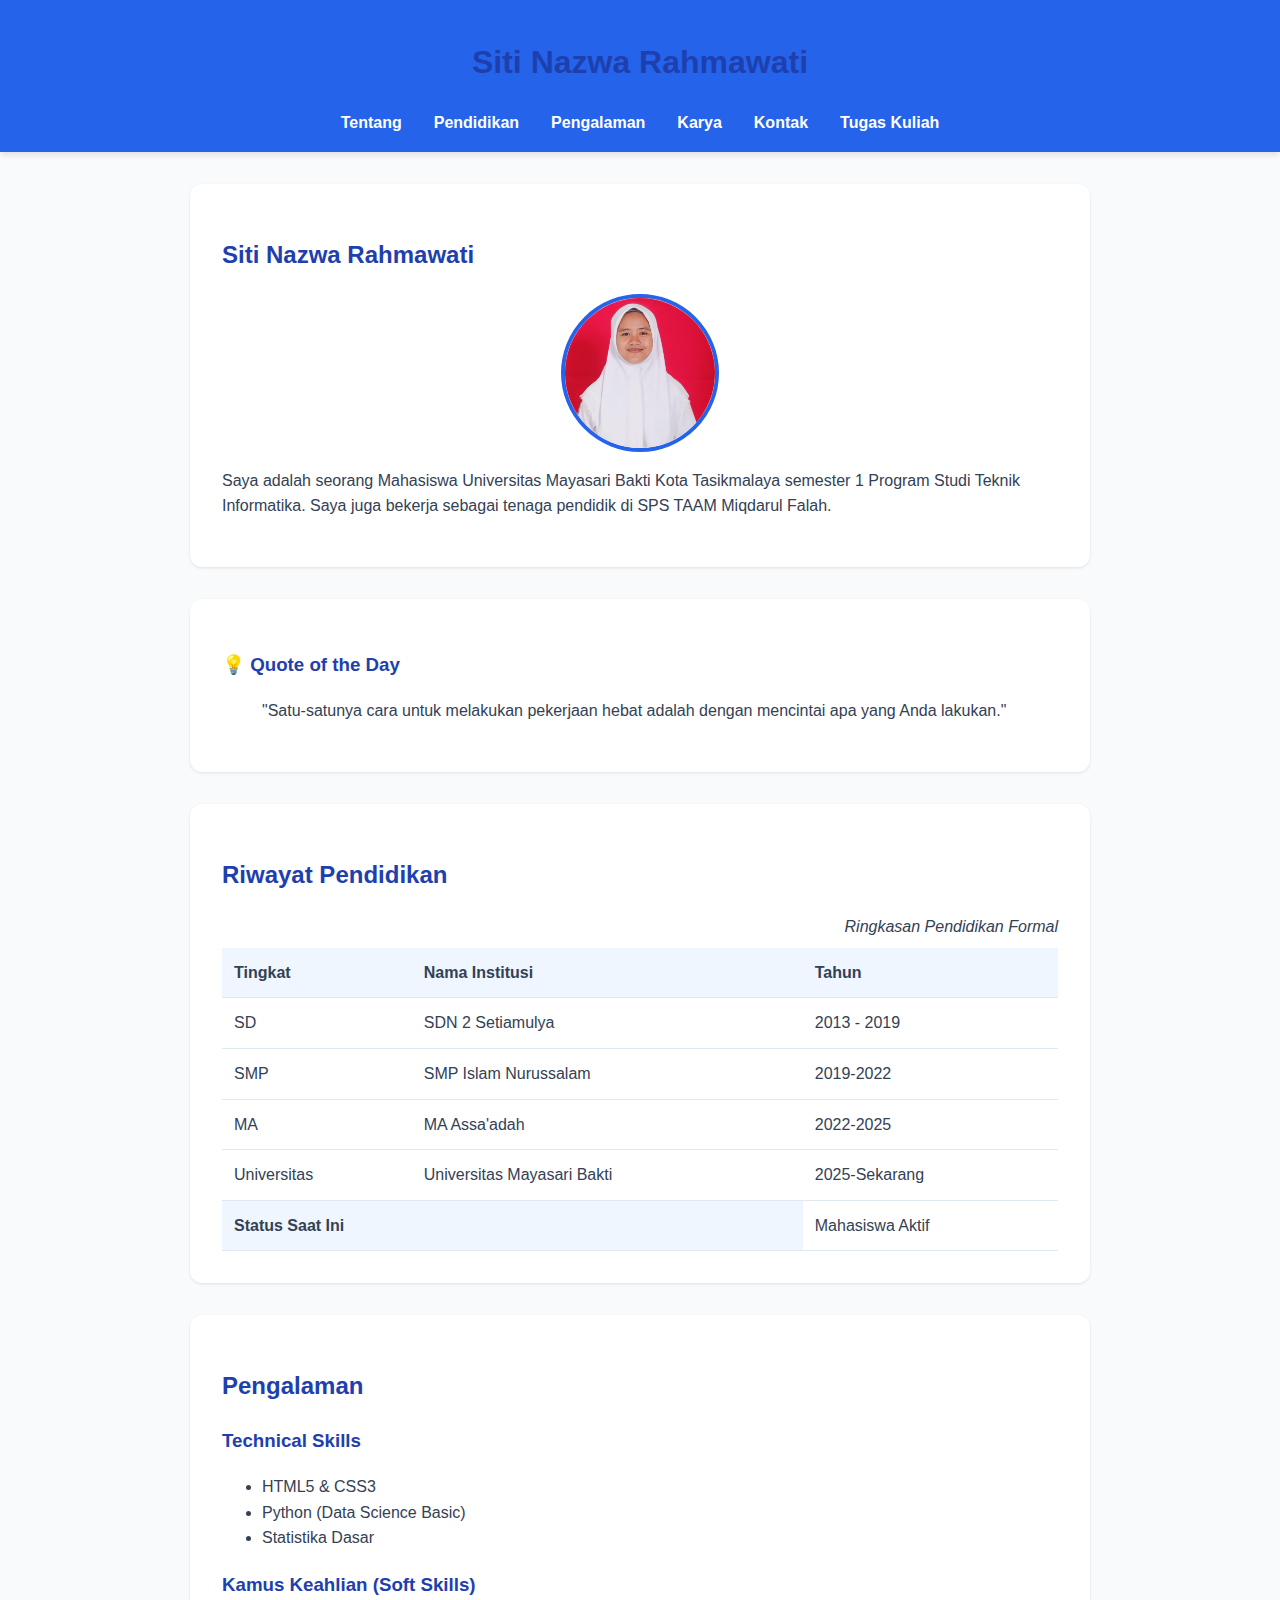
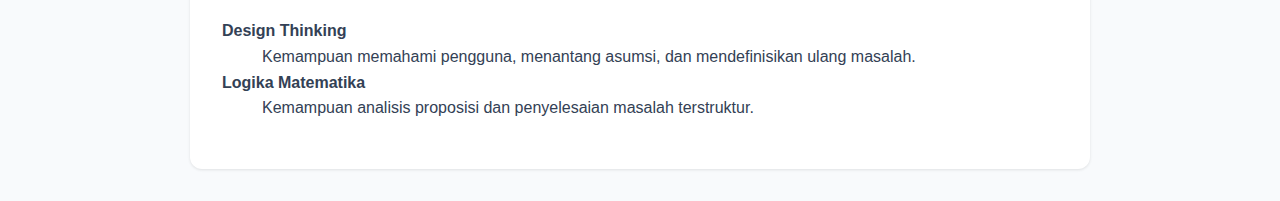
<file: index.html>
<!DOCTYPE html>
<html lang="id">
<head>
    <meta charset="UTF-8">
    <meta name="viewport" content="width=device-width, initial-scale=1.0">
    <meta name="description" content="Portofolio pribadi Siti Nazwa, menampilkan riwayat pendidikan, keahlian coding, dan proyek kreatif.">
    
    <meta property="og:title" content="Portofolio: Siti Nazwa">
    <meta property="og:image" content="https://via.placeholder.com/1200x630/3498db/ffffff?text=Portofolio+Siti+Nazwa">
    <meta property="og:type" content="website">

    <title>Portofolio Pribadi | Siti Nazwa Rahmawati</title>

    <link rel="stylesheet" href="style.css">
</head>
<body>

    <header>
        <div style="text-align: center; margin-bottom: 10px;">
            <h1>Siti Nazwa Rahmawati</h1>
        </div>
        <nav aria-label="Navigasi Utama">
            <ul>
                <li><a href="#tentang">Tentang</a></li>
                <li><a href="#pendidikan">Pendidikan</a></li>
                <li><a href="#Pengalaman">Pengalaman</a></li>
                <li><a href="#karya">Karya</a></li>
                <li><a href="#kontak">Kontak</a></li>
                <li><a href="#Tugas Kuliah">Tugas Kuliah</a></li>
            </ul>
        </nav>
    </header>

    <main>

        <section id="tentang">
            <h2>Siti Nazwa Rahmawati</h2>
            <img src="images/siti.jpg" 
                 alt="Foto close-up Siti Nazwa tersenyum dengan latar belakang merah" 
                 class="profile-img">
            
            <p>
               Saya adalah seorang Mahasiswa Universitas Mayasari Bakti Kota Tasikmalaya semester 1 Program Studi Teknik Informatika.
               Saya juga bekerja sebagai tenaga pendidik di SPS TAAM Miqdarul Falah.
            </p>
        </section>

        <aside tabindex="0" aria-label="Kutipan Inspiratif">
            <h3>💡 Quote of the Day</h3>
            <blockquote>
                "Satu-satunya cara untuk melakukan pekerjaan hebat adalah dengan mencintai apa yang Anda lakukan."
            </blockquote>
        </aside>

        <section id="pendidikan">
            <h2>Riwayat Pendidikan</h2>
            <table>
                <caption>Ringkasan Pendidikan Formal</caption>
                <thead>
                    <tr>
                        <th>Tingkat</th>
                        <th>Nama Institusi</th>
                        <th>Tahun</th>
                    </tr>
                </thead>
                <tbody>
                    <tr>
                        <td>SD</td>
                        <td>SDN 2 Setiamulya</td>
                        <td>2013 - 2019</td>
                    </tr>
                    <tr>
                        <td>SMP</td>
                        <td>SMP Islam Nurussalam</td>
                        <td>2019-2022</td>
                    </tr>
                    <tr>
                        <td>MA</td>
                        <td>MA Assa'adah</td>
                        <td>2022-2025</td>
                    </tr>
                    <tr>
                        <td>Universitas</td>
                        <td>Universitas Mayasari Bakti</td>
                        <td>2025-Sekarang</td>
                    </tr>
                </tbody>
                <tfoot>
                    <tr>
                        <th colspan="2">Status Saat Ini</th>
                        <td>Mahasiswa Aktif</td>
                    </tr>
                </tfoot>
            </table>
        </section>

        <section id="Pengalaman">
            <h2>Pengalaman</h2>
            
            <h3>Technical Skills</h3>
            <ul>
                <li>HTML5 & CSS3</li>
                <li>Python (Data Science Basic)</li>
                <li>Statistika Dasar</li>
            </ul>

            <h3>Kamus Keahlian (Soft Skills)</h3>
            <dl>
                <dt><strong>Design Thinking</strong></dt>
                <dd>Kemampuan memahami pengguna, menantang asumsi, dan mendefinisikan ulang masalah.</dd>
                
                <dt><strong>Logika Matematika</strong></dt>
                <dd>Kemampuan analisis proposisi dan penyelesaian masalah terstruktur.</dd>
</file>
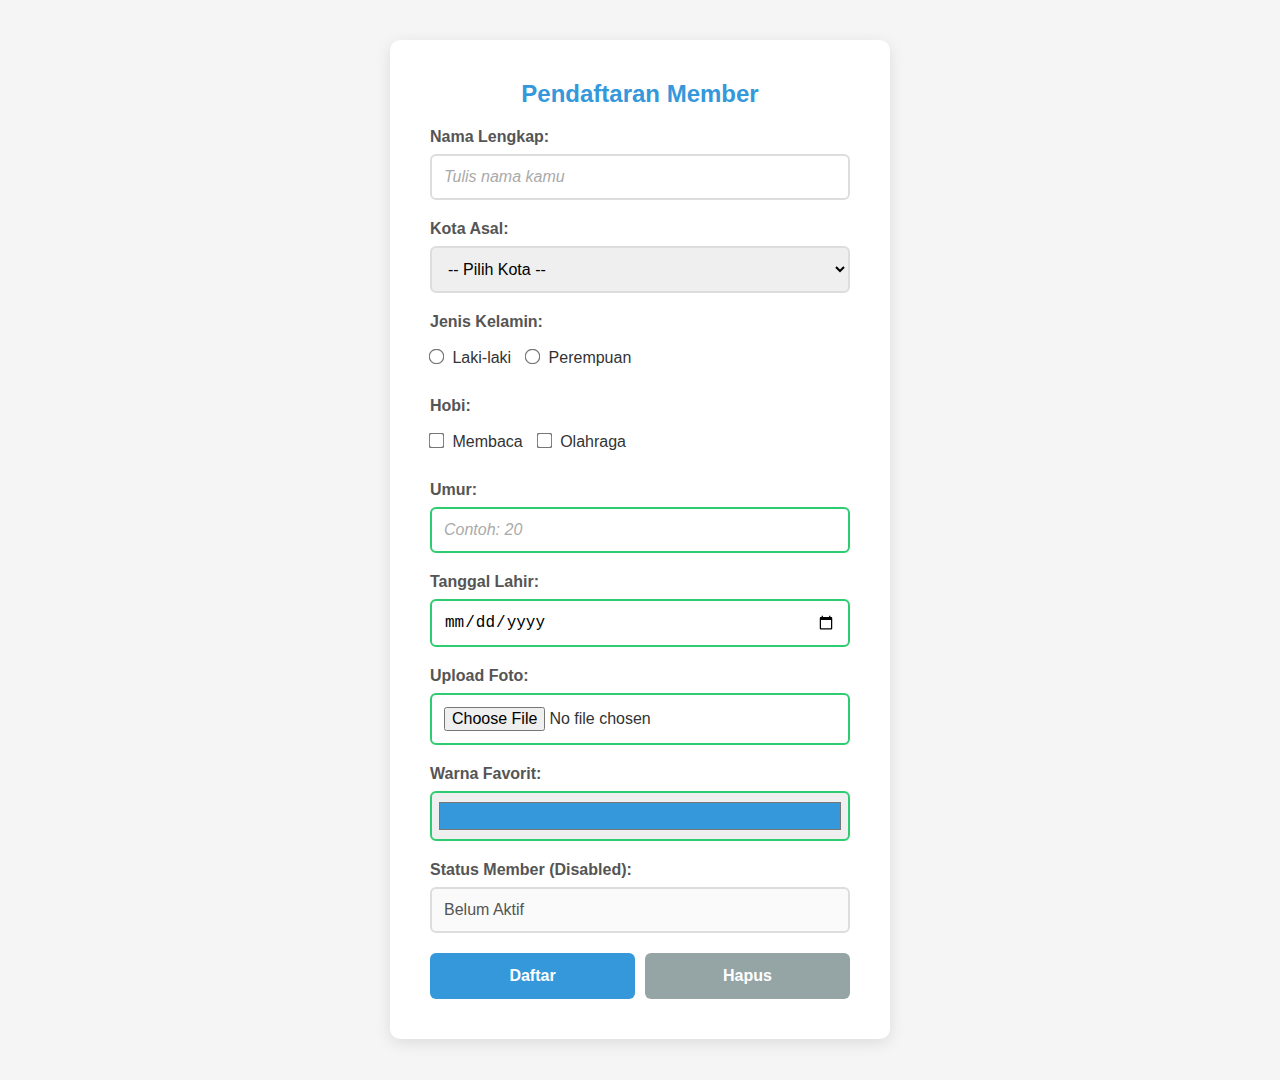
<file: formulir_html.html>
<!DOCTYPE html>
<html lang="id">
<head>
    <meta charset="UTF-8">
    <meta name="viewport" content="width=device-width, initial-scale=1.0">
    <title>Formulir Pendaftaran Modern</title>
    
    <style>
        /* --- CSS STYLE MULAI DARI SINI --- */
        * {
            box-sizing: border-box;
            margin: 0;
            padding: 0;
        }

        body {
            font-family: 'Segoe UI', Arial, sans-serif; /* Update font biar lebih modern */
            background-color: #f5f5f5;
            color: #333;
        }

        /* Container utama formulir */
        .form-container {
            max-width: 500px;
            margin: 40px auto;
            background: white;
            padding: 30px;
            border-radius: 10px;
            box-shadow: 0 4px 15px rgba(0,0,0,0.1);
        }

        h2 {
            text-align: center;
            margin-bottom: 20px;
            color: #3498db;
        }

        /* Pengelompokan Label + Input */
        .form-group {
            margin-bottom: 20px;
        }

        .form-label {
            display: block;
            margin-bottom: 8px;
            font-weight: bold;
            color: #555;
        }

        /* Style untuk Text Input, Select, dll */
        .form-input, .form-select {
            width: 100%;
            padding: 12px;
            border: 2px solid #ddd;
            border-radius: 6px;
            font-size: 16px;
            transition: border-color 0.3s ease;
        }

        .form-input:focus, .form-select:focus {
            outline: none;
            border-color: #3498db;
            box-shadow: 0 0 0 3px rgba(52, 152, 219, 0.2);
        }

        .form-input::placeholder {
            color: #aaa;
            font-style: italic;
        }

        /* Validasi Visual */
        .form-input:valid {
            border-color: #2ecc71; /* Hijau jika benar */
        }
        
        /* Hanya merahkan jika invalid DAN bukan placeholder (sudah diisi) */
        .form-input:not(:placeholder-shown):invalid {
            border-color: #e74c3c; 
        }

        /* Pesan Error */
        .error-text {
            color: #e74c3c;
            font-size: 12px;
            margin-top: 5px;
            display: none;
        }

        /* Tampilkan error text jika input invalid */
        .form-input:not(:placeholder-shown):invalid + .error-text {
            display: block;
        }

        /* Style Khusus Radio & Checkbox (Agar rapi) */
        .radio-group, .checkbox-group {
            display: flex;
            gap: 15px;
            align-items: center;
            padding: 10px 0;
        }
        
        input[type="radio"], input[type="checkbox"] {
            transform: scale(1.2); /* Memperbesar sedikit ukuran checkbox/radio */
            margin-right: 5px;
        }

        /* Tombol */
        .form-row {
            display: flex;
            gap: 10px;
            margin-top: 20px;
        }

        .form-button {
            flex: 1; /* Agar tombol berbagi lebar yang sama */
            padding: 14px;
            background-color: #3498db;
            color: white;
            border: none;
            border-radius: 6px;
            font-size: 16px;
            font-weight: bold;
            cursor: pointer;
            transition: background 0.3s;
        }

        .form-button.reset {
            background-color: #95a5a6;
        }

        .form-button:hover {
            background-color: #2980b9;
        }
        
        .form-button.reset:hover {
            background-color: #7f8c8d;
        }

        .form-button:active {
            transform: translateY(2px);
        }

        /* Responsif */
        @media (min-width: 768px) {
            .form-container {
                padding: 40px;
            }
        }
    </style>
</head>
<body>

    <div class="form-container">
        <h2>Pendaftaran Member</h2>
        
        <form action="#" method="POST">
            
            <div class="form-group">
                <label for="nama" class="form-label">Nama Lengkap:</label>
                <input type="text" id="nama" class="form-input" placeholder="Tulis nama kamu" required>
                <span class="error-text">Nama wajib diisi!</span>
            </div>

            <div class="form-group">
                <label for="kota" class="form-label">Kota Asal:</label>
                <select id="kota" name="kota" class="form-select">
                    <option value="">-- Pilih Kota --</option>
                    <option value="jakarta">Jakarta</option>
                    <option value="bandung">Bandung</option>
                    <option value="surabaya">Surabaya</option>
                </select>
            </div>

            <div class="form-group">
                <p class="form-label">Jenis Kelamin:</p>
                <div class="radio-group">
                    <div>
                        <input type="radio" id="pria" name="gender" value="laki-laki">
                        <label for="pria">Laki-laki</label>
                    </div>
                    <div>
                        <input type="radio" id="wanita" name="gender" value="perempuan">
                        <label for="wanita">Perempuan</label>
                    </div>
                </div>
            </div>

            <div class="form-group">
                <p class="form-label">Hobi:</p>
                <div class="checkbox-group">
                    <div>
                        <input type="checkbox" id="baca" name="hobi" value="membaca">
                        <label for="baca">Membaca</label>
                    </div>
                    <div>
                        <input type="checkbox" id="olahraga" name="hobi" value="olahraga">
                        <label for="olahraga">Olahraga</label>
                    </div>
                </div>
            </div>

            <div class="form-group">
                <label class="form-label">Umur:</label>
                <input type="number" class="form-input" min="1" max="100" placeholder="Contoh: 20">
            </div>

            <div class="form-group">
                <label class="form-label">Tanggal Lahir:</label>
                <input type="date" class="form-input">
            </div>

            <div class="form-group">
                <label class="form-label">Upload Foto:</label>
                <input type="file" class="form-input" accept=".jpg,.png,.pdf">
            </div>

            <div class="form-group">
                <label class="form-label">Warna Favorit:</label>
                <input type="color" class="form-input" value="#3498db" style="height: 50px; padding: 5px;">
            </div>

            <div class="form-group">
                <label class="form-label">Status Member (Disabled):</label>
                <input type="text" class="form-input" disabled value="Belum Aktif">
            </div>

            <div class="form-row">
                <button type="submit" class="form-button">Daftar</button>
                <button type="reset" class="form-button reset">Hapus</button>
            </div>

        </form>
    </div>

</body>
</html>
</file>
<file: style.css>
:root {
            --primary: #2563eb;
            --secondary: #1e40af;
            --bg: #f8fafc;
            --text: #334155;
            --card: #ffffff;
        }

        body {
            font-family: 'Segoe UI', Roboto, sans-serif;
            line-height: 1.6;
            color: var(--text);
            background-color: var(--bg);
            margin: 0;
            padding: 0;
        }

        /* Layout Semantic */
        header {
            background: var(--primary);
            color: white;
            padding: 1rem 0;
            box-shadow: 0 4px 6px -1px rgba(0, 0, 0, 0.1);
        }

        nav ul {
            list-style: none;
            display: flex;
            justify-content: center;
            gap: 2rem;
            padding: 0;
            margin: 0;
        }

        nav a {
            color: white;
            text-decoration: none;
            font-weight: bold;
        }

        main {
            max-width: 900px;
            margin: 2rem auto;
            padding: 0 1rem;
            display: grid;
            gap: 2rem;
        }

        section, aside {
            background: var(--card);
            padding: 2rem;
            border-radius: 12px;
            box-shadow: 0 1px 3px rgba(0,0,0,0.1);
        }

        h1, h2, h3 { color: var(--secondary); }
        
        /* Image Styling */
        .profile-img {
            width: 150px;
            height: 150px;
            border-radius: 50%;
            object-fit: cover;
            border: 4px solid var(--primary);
            display: block;
            margin: 0 auto 1rem;
        }

        /* Table Styling */
        table {
            width: 100%;
            border-collapse: collapse;
            margin-top: 1rem;
        }
        th, td {
            padding: 12px;
            border-bottom: 1px solid #e2e8f0;
            text-align: left;
        }
        th { background-color: #eff6ff; }
        caption { font-style: italic; margin-bottom: 0.5rem; text-align: right;}

        /* Form Styling */
        form { display: grid; gap: 1rem; max-width: 600px; margin: auto; }
        input, textarea, select {
            width: 100%;
            padding: 0.8rem;
            border: 1px solid #cbd5e1;
            border-radius: 6px;
        }
        button {
            background: var(--primary);
            color: white;
            padding: 0.8rem;
            border: none;
            border-radius: 6px;
            cursor: pointer;
            font-size: 1rem;
        }
        button:hover { background: var(--secondary); }
        
        /* Accessibility Focus */
        *:focus {
            outline: 3px solid orange;
            outline-offset: 2px;
        }

        /* Responsive Video */
        .video-container {
            position: relative;
            padding-bottom: 56.25%; /* 16:9 */
            height: 0;
        }
        .video-container iframe {
            position: absolute;
            top: 0;
            left: 0;
            width: 100%;
            height: 100%;

        }

.menu-tugas {
            display: flex;
            gap: 20px;
}

.cta-button {
            background-color: #e74c3;
            color: white;
            font-weight: bold;

            padding: 8px 15px;
            border-radius: 5px;

            transition: background-color 0.3s ease;
}
</file>
